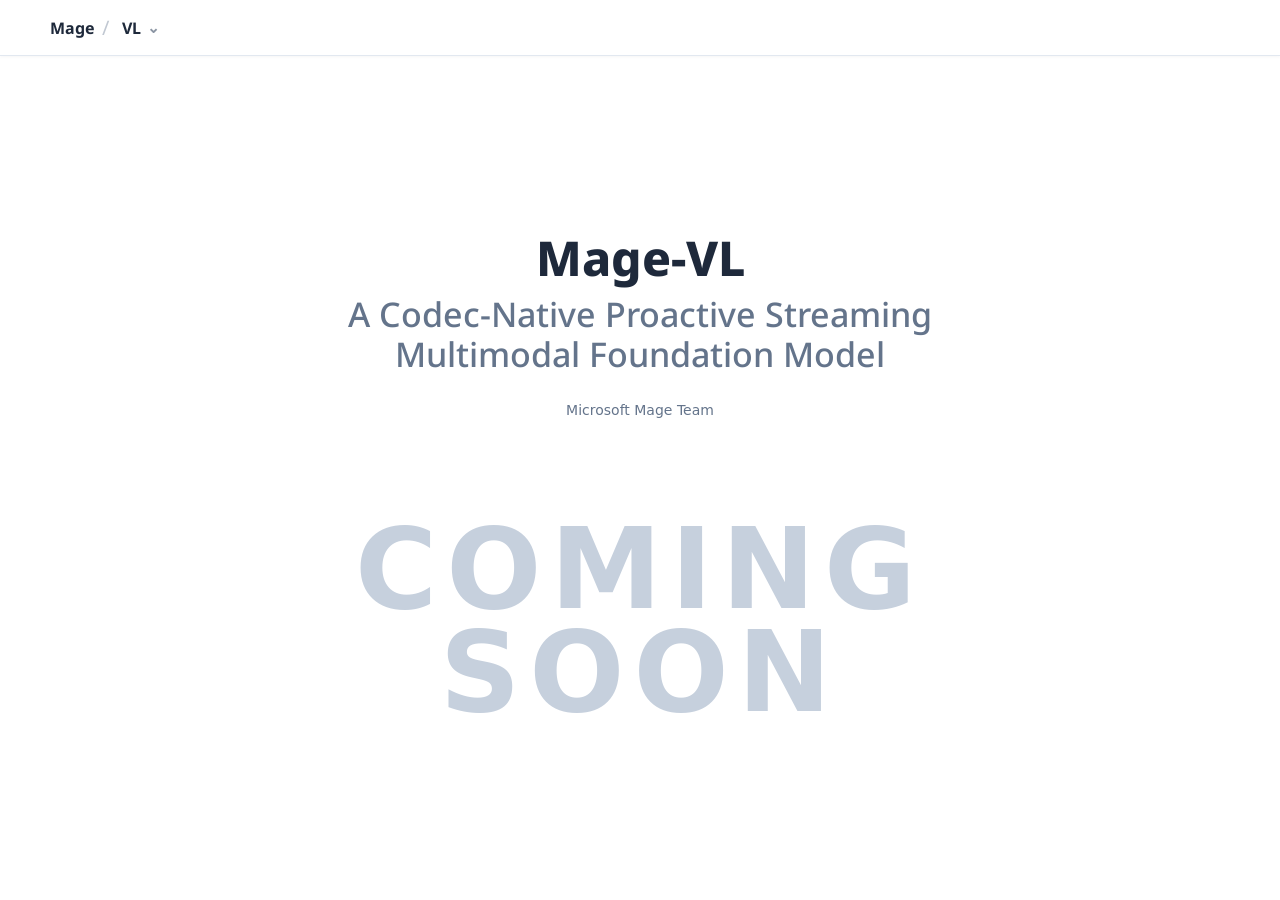
<file: vl/index.html>
<!DOCTYPE html>
<html>
<head>
  <meta charset="utf-8">
  <meta name="description" content="Mage-VL: A Codec-Native Proactive Streaming Multimodal Foundation Model">
  <meta name="keywords" content="Mage-VL, vision-language model, video understanding, codec-native, streaming VLM, Mage-ViT">
  <meta name="viewport" content="width=device-width, initial-scale=1">
  <link rel="icon" type="image/png" sizes="180x180" href="static/imgs/favicon.png">
  <link rel="apple-touch-icon" sizes="180x180" href="static/imgs/favicon.png">
  <title>Mage-VL: A Codec-Native Proactive Streaming Multimodal Foundation Model</title>

  <link href="https://fonts.googleapis.com/css?family=Google+Sans|Noto+Sans|Castoro" rel="stylesheet">
  <link rel="stylesheet" href="static/css/bulma.min.css">
  <link rel="stylesheet" href="static/css/index.css">
  <link rel="stylesheet" href="static/css/family-nav.css?v=7">
  <script defer src="static/js/family-nav.js?v=1"></script>
</head>
<body>
  <nav class="rf-nav" aria-label="Project navigation">
    <div class="rf-nav-inner">
      <a class="rf-brand-home" href="/">Mage</a>
      <span class="rf-brand-slash" aria-hidden="true">/</span>
      <div class="rf-project-switcher">
        <button class="rf-project-trigger" type="button" aria-expanded="false" aria-haspopup="true">
          VL <span class="rf-chevron" aria-hidden="true">⌄</span>
        </button>
        <div class="rf-project-menu" role="menu">
          <a href="/flow/" role="menuitem"><strong>Mage-Flow</strong><span>Generation &amp; editing</span></a>
          <a href="/vl/" role="menuitem" aria-current="page"><strong>Mage-VL</strong><span>Multimodal understanding</span></a>
        </div>
      </div>
    </div>
  </nav>

  <main class="vl-coming-page">
    <section class="hero">
      <div class="hero-body">
        <div class="container is-max-desktop">
          <div class="columns is-centered">
            <div class="column has-text-centered">
              <h1 class="title is-2 publication-title rf-report-title">
                <span class="rf-report-model">Mage-VL</span>
                <span class="rf-report-subtitle">A Codec-Native Proactive Streaming<br>Multimodal Foundation Model</span>
              </h1>
              <p class="vl-coming-description">Microsoft Mage Team</p>
              <p class="vl-coming-soon">COMING SOON</p>
            </div>
          </div>
        </div>
      </div>
    </section>
  </main>
</body>
</html>
</file>
<file: vl/static/css/index.css>
:root {
  --primary-color: #0078d4;
  --primary-hover: #005fa3;
  --text-primary: #1e293b;
  --text-secondary: #64748b;
  --text-light: #94a3b8;
  --bg-secondary: #f8fafc;
  --bg-accent: #f1f5f9;
  --border-color: #e2e8f0;
  --shadow-md: 0 4px 6px -1px rgb(0 0 0/.1),0 2px 4px -2px rgb(0 0 0/.1);
  --shadow-lg: 0 10px 15px -3px rgb(0 0 0/.1),0 4px 6px -4px rgb(0 0 0/.1);
  --shadow-xl: 0 20px 25px -5px rgb(0 0 0/.1),0 8px 10px -6px rgb(0 0 0/.1);
  --radius: 10px;
  --radius-lg: 14px;
  --transition: all 0.3s cubic-bezier(.4,0,.2,1);
}

html { scroll-behavior: smooth; }
body { font-family: 'Inter','Segoe UI',system-ui,sans-serif; color:var(--text-primary); -webkit-font-smoothing:antialiased; }

/* ── Hero ── */
.hero.is-light { background:var(--bg-secondary); border-bottom:1px solid var(--border-color); }
.hero-body { padding:4rem 1.5rem; }
.teaser .hero-body { padding:1.5rem; }
.publication-title { font-weight:800!important; line-height:1.15!important; color:var(--text-primary)!important; }
.publication-authors { font-weight:500; margin-bottom:1.2rem; }
.publication-authors a { color:var(--primary-color)!important; text-decoration:none; font-weight:600; }
.publication-authors a:hover { text-decoration:underline; }
.author-block { display:inline-block; margin-right:.4rem; }
.eql-cntrb { font-size:.85rem; color:var(--text-light); }

/* ── Link buttons ── */
.button.is-dark { background:var(--text-primary)!important; transition:var(--transition)!important; }
.button.is-dark:hover { background:var(--primary-color)!important; transform:translateY(-2px); box-shadow:var(--shadow-md); }
.link-block a { margin:5px 4px; }

/* ── Teaser grid ── */
.teaser-wrap { width:100%; max-width:1100px; margin:0 auto; display:flex; flex-direction:column; gap:5px; }
.teaser-top {
  display:grid;
  grid-template-columns:1273.9fr 1523.15fr 800.62fr;
  grid-template-rows:calc(var(--u)*609.26) calc(var(--u)*650.80);
  gap:5px;
  --total:3597.67;
  --u:calc(min(100vw - 48px, 1100px) / var(--total));
}
.teaser-row3 { display:grid; grid-template-columns:2030.1fr 1631.33fr; gap:5px; }
.t-item { overflow:hidden; border-radius:5px; cursor:zoom-in; position:relative; }
.t-item img { width:100%; height:100%; object-fit:contain; display:block; transition:transform .4s ease, box-shadow .35s ease; background:#f5f5f5; }
.t-item:hover img { transform:scale(1.035); box-shadow:0 6px 28px rgba(0,0,0,.18); }
.t-item.zoomed img { transform:scale(1.10); box-shadow:0 10px 40px rgba(0,0,0,.28); }
.t-item-3 { grid-column:3; grid-row:1/3; }

/* ── Section headings ── */
.section-heading {
  font-size:1.9rem; font-weight:800;
  color:var(--text-primary);
  margin-bottom:1.5rem;
  text-align:center;
  position:relative;
  padding-bottom:.75rem;
}
.section-heading::after {
  content:''; position:absolute; bottom:0; left:50%; transform:translateX(-50%);
  width:50px; height:3px; background:var(--primary-color); border-radius:2px;
}

/* ── Bulletin carousel ── */
.results-carousel { overflow:hidden; }
.results-carousel .item { padding:.5rem; }
.results-carousel .item img { border-radius:var(--radius); box-shadow:var(--shadow-md); width:100%; }

/* ── Comparison slider ── */
.compare-slider { position:relative; overflow:hidden; border-radius:var(--radius-lg); box-shadow:var(--shadow-xl); }
.compare-slides { display:flex; transition:transform .45s cubic-bezier(.4,0,.2,1); }
.compare-slides img { width:100%; flex-shrink:0; display:block; }
.slider-btn { position:absolute; top:50%; transform:translateY(-50%); background:rgba(0,0,0,.5); color:#fff; border:none; width:40px; height:40px; border-radius:50%; font-size:1.1rem; cursor:pointer; z-index:5; transition:background .2s; }
.slider-btn:hover { background:var(--primary-color); }
.slider-prev { left:12px; } .slider-next { right:12px; }
.slider-dots { text-align:center; margin-top:10px; }
.slider-dots span { display:inline-block; width:8px; height:8px; border-radius:50%; background:#ccc; margin:0 4px; cursor:pointer; transition:background .2s; }
.slider-dots span.active { background:var(--primary-color); }

/* ── Figure ── */
.fig-img { width:100%; border-radius:var(--radius); box-shadow:var(--shadow-md); }
.fig-caption,
.caption { text-align:center; font-size:.83rem; color:#666; margin-top:8px; }

/* ── StreamMind field demo ── */
.stream-demo { background:#fff; color:var(--text-primary); padding:4.5rem 1.5rem; }
.stream-demo .title { color:var(--text-primary); margin:.8rem 0 1rem; }
.stream-demo-head { max-width:820px; margin:0 auto 2rem; }
.stream-demo-head p { color:var(--text-secondary); line-height:1.7; }
.stream-kicker { color:var(--primary-color); font-size:.72rem; font-weight:800; letter-spacing:.16em; }
.stream-stats { display:grid; grid-template-columns:repeat(4,1fr); max-width:900px; margin:0 auto 2rem; border:1px solid var(--border-color); border-radius:12px; overflow:hidden; box-shadow:var(--shadow-md); }
.stream-stats div { padding:1rem; text-align:center; border-right:1px solid var(--border-color); background:#fff; }
.stream-stats div:last-child { border-right:0; }
.stream-stats strong { display:block; color:var(--text-primary); font-size:1.35rem; }
.stream-stats span { display:block; color:var(--text-light); font-size:.72rem; text-transform:uppercase; letter-spacing:.07em; }
.stream-layout { display:grid; grid-template-columns:minmax(0,1.6fr) minmax(280px,1fr); gap:20px; align-items:start; }
.stream-player-wrap { background:#fff; border:1px solid var(--border-color); border-radius:14px; overflow:hidden; box-shadow:var(--shadow-lg); }
.stream-player-wrap video { display:block; width:100%; aspect-ratio:16/9; background:#000; }
.stream-player-note { padding:.75rem 1rem; color:var(--text-secondary); font-size:.76rem; }
.stream-events { display:flex; flex-direction:column; gap:10px; }
.stream-event { width:100%; text-align:left; border:1px solid var(--border-color); border-radius:10px; background:#fff; color:var(--text-primary); padding:.85rem 1rem; cursor:pointer; box-shadow:0 1px 2px rgba(15,23,42,.04); transition:border-color .2s, transform .2s, box-shadow .2s, background .2s; }
.stream-event:hover { border-color:#93c5fd; transform:translateX(3px); box-shadow:var(--shadow-md); }
.stream-event.active { border-color:var(--primary-color); background:#f0f8ff; box-shadow:0 0 0 3px rgba(0,120,212,.1); transform:translateX(3px); }
.stream-time { display:block; color:var(--primary-color); font:700 .7rem/1.2 ui-monospace,SFMono-Regular,Menlo,monospace; letter-spacing:.03em; }
.stream-caption { display:block; color:var(--text-primary); font-size:.82rem; line-height:1.35; margin:.35rem 0; }
.stream-context { display:block; color:var(--text-light); font-size:.7rem; text-transform:uppercase; letter-spacing:.05em; }
.stream-method { max-width:960px; margin:1.5rem auto 0; color:var(--text-secondary); font-size:.75rem; line-height:1.6; text-align:center; }
.stream-method code { color:var(--primary-hover); background:var(--bg-accent); padding:.1rem .3rem; }
@media (max-width:800px) {
  .stream-stats { grid-template-columns:repeat(2,1fr); }
  .stream-stats div:nth-child(2) { border-right:0; }
  .stream-layout { grid-template-columns:1fr; }
}

/* ── Highlight cards (accordion) ── */
/* ── Feature tabs (Trellis-style, light theme) ── */
.feature-tabs {
  display: grid;
  grid-template-columns: repeat(3, 1fr);
  gap: 16px;
  margin-bottom: 20px;
}
.feature-tab {
  position: relative;
  display: flex;
  align-items: center;
  gap: 12px;
  padding: 18px 20px;
  background: #ffffff;
  border: 1px solid #e5e9f0;
  border-radius: 14px;
  cursor: pointer;
  color: #6b7280;
  font-weight: 600;
  font-size: 1rem;
  box-shadow: 0 1px 2px rgba(15,23,42,.04);
  transition: transform .18s ease, box-shadow .22s ease, border-color .22s ease, color .22s ease, background .22s ease;
  user-select: none;
}
.feature-tab svg {
  width: 26px; height: 26px; flex-shrink: 0;
  color: #94a3b8;
  transition: color .22s ease, transform .22s ease;
}
.feature-tab:hover {
  transform: translateY(-2px);
  box-shadow: 0 6px 18px rgba(15,23,42,.08);
  border-color: #cfd8e3;
  color: #1f2937;
}
.feature-tab:hover svg { color: #64748b; }

.feature-tab.active-blue,
.feature-tab.active-amber,
.feature-tab.active-purple,
.feature-tab.active-teal,
.feature-tab.active-rose,
.feature-tab.active-indigo {
  color: #0f172a;
  background: #fff;
  transform: translateY(-2px);
}
.feature-tab.active-blue   { border-color: #0078d4; box-shadow: 0 8px 22px rgba(0,120,212,.18), 0 0 0 3px rgba(0,120,212,.12); }
.feature-tab.active-blue svg { color: #0078d4; }
.feature-tab.active-amber  { border-color: #d97706; box-shadow: 0 8px 22px rgba(217,119,6,.18),  0 0 0 3px rgba(217,119,6,.12); }
.feature-tab.active-amber svg { color: #d97706; }
.feature-tab.active-purple { border-color: #7c3aed; box-shadow: 0 8px 22px rgba(124,58,237,.18), 0 0 0 3px rgba(124,58,237,.14); }
.feature-tab.active-purple svg { color: #7c3aed; }
.feature-tab.active-teal   { border-color: #0d9488; box-shadow: 0 8px 22px rgba(13,148,136,.18), 0 0 0 3px rgba(13,148,136,.14); }
.feature-tab.active-teal svg { color: #0d9488; }
.feature-tab.active-rose   { border-color: #e11d48; box-shadow: 0 8px 22px rgba(225,29,72,.18),  0 0 0 3px rgba(225,29,72,.12); }
.feature-tab.active-rose svg { color: #e11d48; }
.feature-tab.active-indigo { border-color: #4f46e5; box-shadow: 0 8px 22px rgba(79,70,229,.18),  0 0 0 3px rgba(79,70,229,.14); }
.feature-tab.active-indigo svg { color: #4f46e5; }

.feature-content-wrapper { position: relative; min-height: 220px; }

.feature-panel {
  display: none;
  background: #ffffff;
  border: 1px solid #e5e9f0;
  border-radius: 16px;
  padding: 28px 32px;
  box-shadow: 0 10px 30px rgba(15,23,42,.06);
}
.feature-panel.active {
  display: block;
  animation: featurePop .35s cubic-bezier(.2,.9,.25,1.1) both;
}
@keyframes featurePop {
  0%   { opacity: 0; transform: translateY(14px) scale(.985); }
  100% { opacity: 1; transform: translateY(0)    scale(1); }
}
.feature-panel[data-color="blue"]   { --accent: #0078d4; }
.feature-panel[data-color="amber"]  { --accent: #d97706; }
.feature-panel[data-color="purple"] { --accent: #7c3aed; }
.feature-panel[data-color="teal"]   { --accent: #0d9488; }
.feature-panel[data-color="rose"]   { --accent: #e11d48; }
.feature-panel[data-color="indigo"] { --accent: #4f46e5; }

.feature-panel-title {
  font-size: 1.35rem;
  font-weight: 700;
  color: var(--accent);
  margin-bottom: 14px;
  letter-spacing: -.01em;
}
.feature-panel-text {
  font-size: .95rem;
  line-height: 1.7;
  color: #334155;
  margin-bottom: 18px;
}
.feature-panel-cap {
  font-size: .82rem;
  color: #64748b;
  text-align: center;
  margin-top: 10px;
}
.feature-panel-img {
  display: block;
  border-radius: 10px;
  overflow: hidden;
  background: #f8fafc;
}
.feature-panel-img img { display: block; border: none; border-radius: 10px; width: 100%; }

.feature-stats {
  display: grid;
  grid-template-columns: repeat(3, 1fr);
  gap: 14px;
  margin: 4px 0 20px;
}
.feature-stat {
  background: #f8fafc;
  border: 1px solid #eef2f7;
  border-radius: 10px;
  padding: 14px 12px;
  text-align: center;
}
.feature-stat-num {
  font-size: 1.4rem;
  font-weight: 700;
  color: var(--accent);
  line-height: 1;
}
.feature-stat-lbl {
  font-size: .72rem;
  text-transform: uppercase;
  letter-spacing: .06em;
  color: #64748b;
  margin-top: 6px;
}

@media (max-width: 720px) {
  .feature-tabs { grid-template-columns: 1fr; }
  .feature-tab span { font-size: .95rem; }
  .feature-panel { padding: 20px; }
  .feature-stats { grid-template-columns: 1fr; }
}

/* ── (legacy) Highlight cards — kept for other pages ── */
.highlight-card {
  border: 1.5px solid #e2e8f0; border-radius: 10px; padding: 16px 18px;
  cursor: pointer; transition: all .2s; background:#fff; user-select:none;
}
.highlight-card:hover { border-color: #0078d4; box-shadow: 0 2px 12px rgba(0,120,212,.12); }
.highlight-card.open { border-color: #0078d4; background: #f0f7ff; }
.highlight-card-header { display: flex; align-items: center; gap: 10px; }
.highlight-icon { font-size: 1.3rem; flex-shrink: 0; }
.highlight-title { font-weight: 700; font-size: 1rem; flex: 1; }
.highlight-arrow { color: #888; font-size: .9rem; transition: transform .2s; }
.highlight-card.open .highlight-arrow { transform: rotate(180deg); color: #0078d4; }
.highlight-sub { font-size: .78rem; color: #888; margin: 6px 0 0 2.3rem; }
.highlight-body { padding: 12px 4px 4px; animation: fadeIn .2s ease; }


.mdpo-details { border:1px solid #ddd; border-radius:10px; margin-top:1.5rem; overflow:hidden; }
.mdpo-details summary { padding:14px 20px; cursor:pointer; font-weight:600; font-size:.95rem; background:#f8fafc; list-style:none; user-select:none; }
.mdpo-details summary::-webkit-details-marker { display:none; }
.mdpo-details[open] summary { border-bottom:1px solid #ddd; }
.mdpo-math-content { padding:20px; }
.mdpo-tab-row { display:flex; gap:6px; margin-bottom:16px; flex-wrap:wrap; }
.mdpo-tab { background:#f0f0f0; border:1px solid #ddd; border-radius:6px; padding:5px 14px; font-size:.82rem; font-weight:600; cursor:pointer; transition:all .18s; }
.mdpo-tab.active { background:#0078d4; color:#fff; border-color:#0078d4; }
.mdpo-tab:hover:not(.active) { background:#e0e7ef; }
.mdpo-panel { font-size:.9rem; color:#333; line-height:1.7; }
.math-block { font-family:'Courier New',monospace; background:#f4f8fc; border:1px solid #dce8ff; border-radius:6px; padding:10px 16px; margin:10px 0; font-size:.88rem; overflow-x:auto; }

/* ── Teaser: ensure no clipping ── */
.teaser-wrap { width:100%; overflow:visible; }
.t-item { overflow:hidden; }
.teaser-top { overflow:visible; }


/* ── Impact Hero ── */
.hero-impact { background: linear-gradient(160deg, #0a0a1a 0%, #0d1b3e 50%, #0a1628 100%); }
.hero-impact .publication-title { color:#fff!important; font-size:3.2rem!important; letter-spacing:-1px; }
.hero-impact .publication-authors { color:#ccc; }
.hero-impact .publication-authors a { color:#60a5fa!important; }
.hero-impact .publication-authors sup { color:#93c5fd; }
.hero-tag { display:inline-block; background:rgba(255,255,255,.1); color:#93c5fd; font-size:.78rem; font-weight:700; letter-spacing:2px; text-transform:uppercase; padding:5px 14px; border-radius:999px; margin-bottom:1rem; border:1px solid rgba(255,255,255,.15); }
.hero-desc { font-size:1.25rem; color:#94a3b8; font-weight:500; margin-bottom:1.8rem; }
.hero-stats { display:inline-flex; align-items:center; gap:0; background:rgba(255,255,255,.06); border:1px solid rgba(255,255,255,.12); border-radius:14px; padding:16px 28px; margin-bottom:1.8rem; }
.hero-stat { text-align:center; padding:0 20px; }
.hero-num { display:block; font-size:1.9rem; font-weight:800; color:#fff; line-height:1; }
.hero-lbl { display:block; font-size:.72rem; color:#64748b; margin-top:4px; text-transform:uppercase; letter-spacing:.5px; }
.hero-stat-div { width:1px; height:40px; background:rgba(255,255,255,.15); }
.hero-impact .button.is-dark { background:rgba(255,255,255,.12)!important; border:1px solid rgba(255,255,255,.2)!important; color:#fff!important; }
.hero-impact .button.is-dark:hover { background:rgba(255,255,255,.22)!important; }
.stat-grid { display:grid; grid-template-columns:repeat(4,1fr); gap:16px; margin-bottom:1.5rem; }
.stat-card { background:var(--bg-accent); border-radius:var(--radius); padding:18px; text-align:center; border:1px solid var(--border-color); }
.stat-card .num { font-size:1.8rem; font-weight:800; color:var(--primary-color); line-height:1; }
.stat-card .lbl { font-size:.8rem; color:var(--text-secondary); margin-top:4px; }

/* ── BibTeX ── */
.bibtex-header { display:flex; justify-content:space-between; align-items:center; margin-bottom:1rem; }
.copy-bibtex-btn { background:var(--primary-color); color:#fff; border:none; border-radius:var(--radius); padding:.6rem 1rem; font-weight:600; cursor:pointer; display:inline-flex; align-items:center; gap:.4rem; transition:var(--transition); }
.copy-bibtex-btn:hover { background:var(--primary-hover); transform:translateY(-1px); }
.copy-bibtex-btn.copied { background:#10b981; }
pre { background:var(--bg-accent)!important; border:1px solid var(--border-color)!important; border-radius:var(--radius)!important; padding:1.5rem!important; font-size:.85rem!important; overflow-x:auto; }

/* ── Scroll to top ── */
.scroll-to-top { position:fixed; bottom:2rem; right:2rem; width:46px; height:46px; background:var(--primary-color); color:#fff; border:none; border-radius:50%; cursor:pointer; opacity:0; visibility:hidden; transition:var(--transition); z-index:999; display:flex; align-items:center; justify-content:center; box-shadow:var(--shadow-lg); }
.scroll-to-top:hover { background:var(--primary-hover); transform:translateY(-2px); }
.scroll-to-top.visible { opacity:1; visibility:visible; }

/* ── Footer ── */
.footer { background:var(--bg-secondary); border-top:1px solid var(--border-color); }
.footer a { color:var(--primary-color); }

/* ── Responsive ── */
@media(max-width:768px){
  .stat-grid { grid-template-columns:repeat(2,1fr); }
  .section-heading { font-size:1.5rem; }
}
</file>
<file: vl/static/css/family-nav.css>
:root {
  --rf-primary: #0078d4;
  --rf-ink: #1e293b;
  --rf-muted: #64748b;
  --rf-accent: #f1f5f9;
  --rf-line: #e2e8f0;
  --rf-max: 1180px;
}

.rf-nav {
  position: sticky;
  top: 0;
  z-index: 60;
  height: 56px;
  color: var(--rf-ink);
  background: rgba(255,255,255,.96);
  border-bottom: 1px solid var(--rf-line);
  box-shadow: 0 1px 3px rgba(15,23,42,.04);
  backdrop-filter: blur(12px);
  font-family: "Google Sans", "Noto Sans", Arial, sans-serif;
}
.rf-nav-inner {
  width: min(var(--rf-max), calc(100% - 36px));
  height: 100%;
  margin: 0 auto;
  display: flex;
  align-items: center;
}
.rf-brand-home, .rf-project-trigger {
  color: var(--rf-ink);
  font-size: 16px;
  font-weight: 700;
  line-height: 1;
  text-decoration: none;
}
.rf-brand-home:hover, .rf-brand-home:focus-visible,
.rf-project-trigger:hover, .rf-project-trigger:focus-visible { color: var(--rf-primary); }
.rf-brand-slash { margin: 0 7px; color: #c1c8d2; font-size: 20px; font-weight: 400; }
.rf-project-switcher { position: relative; height: 100%; display: flex; align-items: center; }
.rf-project-trigger {
  height: 100%;
  padding: 0 6px;
  display: inline-flex;
  align-items: center;
  gap: 6px;
  border: 0;
  background: transparent;
  cursor: pointer;
  font-family: inherit;
}
.rf-chevron { color: #8b95a3; font-size: 15px; transition: transform .18s ease; }
.rf-project-menu {
  position: absolute;
  top: calc(100% - 4px);
  left: -10px;
  width: 250px;
  padding: 8px;
  display: flex;
  flex-direction: column;
  gap: 5px;
  visibility: hidden;
  opacity: 0;
  transform: translateY(-5px);
  border: 1px solid var(--rf-line);
  border-radius: 12px;
  background: #fff;
  box-shadow: var(--shadow-lg);
  transition: opacity .16s ease, transform .16s ease, visibility .16s;
}
.rf-project-switcher:hover .rf-project-menu,
.rf-project-switcher:focus-within .rf-project-menu,
.rf-project-switcher.is-open .rf-project-menu {
  visibility: visible;
  opacity: 1;
  transform: translateY(0);
}
.rf-project-switcher:hover .rf-chevron,
.rf-project-switcher:focus-within .rf-chevron,
.rf-project-switcher.is-open .rf-chevron { transform: rotate(180deg); }
.rf-project-menu a {
  padding: 11px 12px;
  display: block;
  border-radius: 8px;
  color: var(--rf-ink);
  text-decoration: none;
}
.rf-project-menu a:hover, .rf-project-menu a:focus-visible { background: var(--rf-accent); }
.rf-project-menu a[aria-current="page"] { background: #eef7fd; }
.rf-project-menu strong { display: block; font-size: 14px; }
.rf-project-menu span { display: block; margin-top: 2px; color: var(--rf-muted); font-size: 12px; font-weight: 400; }

.vl-coming-page .publication-title.rf-report-title {
  color: #1e293b !important;
  font-family: "Google Sans", "Noto Sans", Arial, sans-serif;
  font-weight: 600 !important;
  letter-spacing: 0;
}
.vl-coming-page .rf-report-model {
  display: block;
  color: #1e293b;
  font-size: clamp(2.5rem, 5vw, 3rem);
  font-weight: 800;
  line-height: 1.08;
}
.vl-coming-page .rf-report-subtitle {
  display: block;
  margin-top: 10px;
  color: #64748b;
  font-size: clamp(1.625rem, 2.8vw, 2.125rem);
  font-weight: 500;
  line-height: 1.2;
}
.vl-coming-description {
  max-width: 920px;
  margin: 22px auto 0;
  color: #64748b;
  font-size: 14px;
  font-weight: 400;
  line-height: 1.65;
}
.vl-coming-page .hero-body {
  min-height: calc(100vh - 56px);
  padding: clamp(64px, 9vw, 120px) 1.5rem;
  display: flex;
  align-items: center;
}
.vl-coming-soon {
  margin: clamp(56px, 9vw, 96px) 0 0;
  color: #c6d0dd;
  font-size: clamp(56px, 10vw, 112px);
  font-weight: 800;
  line-height: .92;
  letter-spacing: .08em;
}

@media (max-width: 680px) {
  .rf-nav-inner { width: min(100% - 24px, var(--rf-max)); }
  .rf-project-menu { width: min(250px, calc(100vw - 24px)); }
}
</file>
